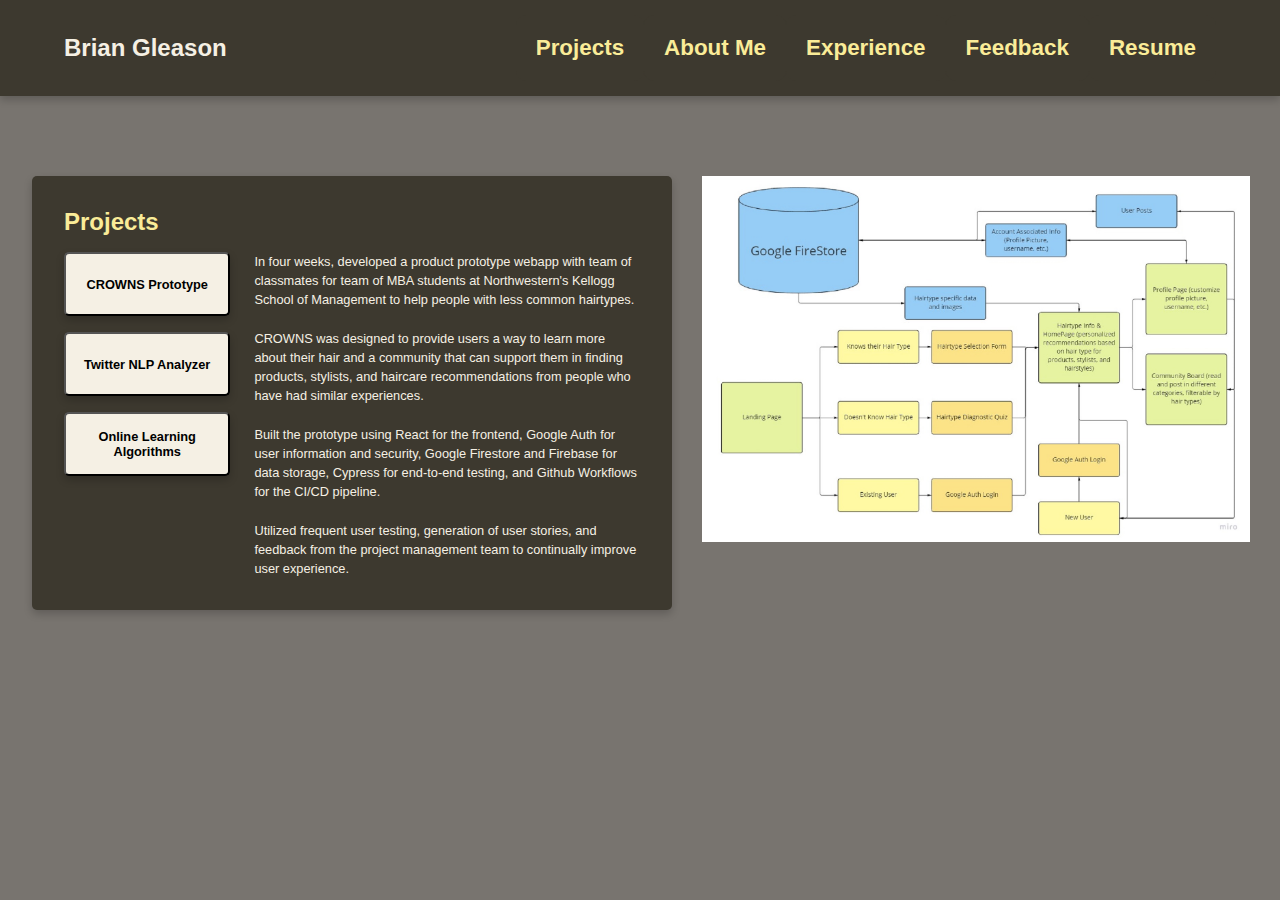
<file: index.html>
<!DOCTYPE html>
<html lang="en" dir="ltr">
  <head>
    <meta charset="utf-8">
    <link rel="stylesheet" href="styles.css">
    <script src="main.js"></script>
    <title>Brian Gleason CS330 Profile Page</title>
  </head>
  <body class="body-background">
    <nav class="navbar-nav">
      <div class="navbar-logotext">Brian Gleason</div>
      <div class="navbar-navs">
          <a href="./index.html" class="navbar-btn" aria-label="Projects Page Link" role="navigation"> 
              <div class="navbar-btn-text">Projects</div>
          </a>
          <a href="./aboutme.html" class="navbar-btn" aria-label="About Me Page Link" role="navigation"> 
            <div class="navbar-btn-text">About Me</div>
          </a>
          <a href="./experience.html" class="navbar-btn" aria-label="Experience Page Link" role="navigation"> 
              <div class="navbar-btn-text">Experience</div>
          </a>
          <a href="./feedback.html" class="navbar-btn" aria-label="Feedback Page Link" role="navigation"> 
            <div class="navbar-btn-text">Feedback</div>
          </a>
          <a href="./BrianGleasonResume.pdf" class="navbar-btn" aria-label="Resume PDF Link" role="navigation"> 
              <div class="navbar-btn-text">Resume</div>
          </a>
      </div>
    </nav>
    <main>
      <div class="itemselector-display-wrapper" id="Projects">
        <div class="itemselector-wrapper">
            <div class="itemselector-card">
                <div class="itemselector-title"> Projects </div>
                <div class="itemselector-display-wrapper">
                    <div class="buttons-wrapper">
                      <button class="button-selector" onclick="setCROWNS();" aria-label="View CROWNS Project Button">
                          <div> CROWNS Prototype</div>
                      </button>
                      <button class="button-selector" onclick="setTwitter();" aria-label="View Twitter Project Button">
                          <div> Twitter NLP Analyzer</div>
                      </button>
                      <button class="button-selector" onclick="setOLM();" aria-label="View Online Markets Project Button">
                        <div> Online Learning Algorithms </div>
                      </button>
                    </div>
                    <div>
                      <p class="itemselector-line">
                        In four weeks, developed a product prototype webapp with team of classmates for team of MBA students at Northwestern's Kellogg School of Management to help people with less common hairtypes.<br/><br/>
                        CROWNS was designed to provide users a way to learn more about their hair and a community that can support them in finding products, stylists, and haircare recommendations from people who have had similar experiences. <br/><br/>
                        Built the prototype using React for the frontend, Google Auth for user information and security, Google Firestore and Firebase for data storage, Cypress for end-to-end testing, and Github Workflows for the CI/CD pipeline. <br/><br/>
                        Utilized frequent user testing, generation of user stories, and feedback from the project management team to continually improve user experience.
                      </p>
                    </div>
                </div>
            </div>
        </div>
        <div class="itemselector-image-wrapper">
            <img src="./CROWNS.jpg" class="itemselector-image" alt="Architecture Diagram of CROWNS"/>
        </div>
      </div>
    </main>
  </body>
</html>
</file>
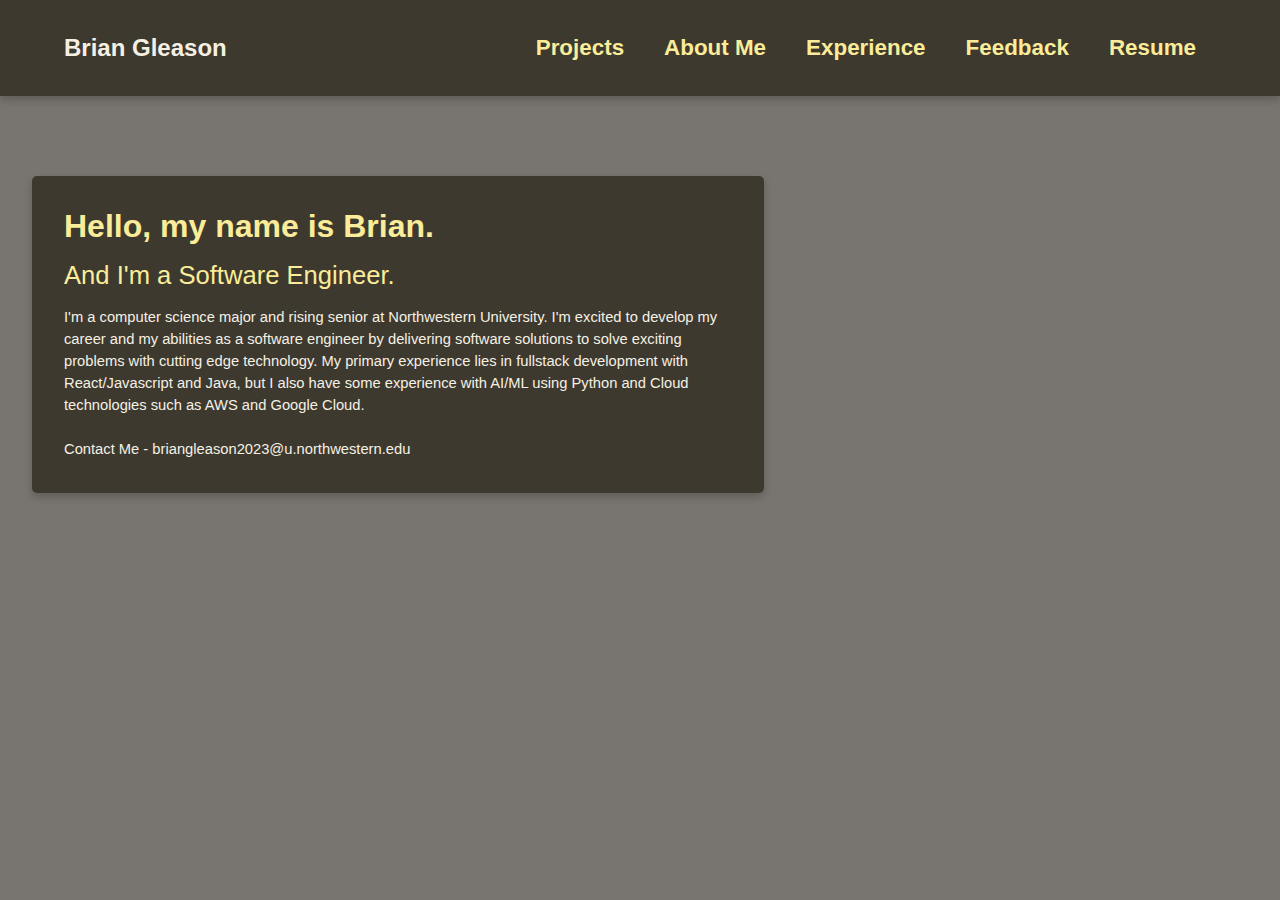
<file: aboutme.html>
<!DOCTYPE html>
<html lang="en" dir="ltr">
  <head>
    <meta charset="utf-8">
    <link rel="stylesheet" href="styles.css">
    <script src="main.js"></script>
    <title>Brian Gleason CS330 Profile Page</title>
  </head>
  <body class="body-background">
    <nav class="navbar-nav">
      <div class="navbar-logotext">Brian Gleason</div>
      <div class="navbar-navs">
        <a href="./index.html" class="navbar-btn" aria-label="Projects Page Link" role="navigation"> 
            <div class="navbar-btn-text">Projects</div>
        </a>
        <a href="./aboutme.html" class="navbar-btn" aria-label="About Me Page Link" role="navigation"> 
          <div class="navbar-btn-text">About Me</div>
        </a>
        <a href="./experience.html" class="navbar-btn" aria-label="Experience Page Link" role="navigation"> 
            <div class="navbar-btn-text">Experience</div>
        </a>
        <a href="./feedback.html" class="navbar-btn" aria-label="Feedback Page Link" role="navigation"> 
          <div class="navbar-btn-text">Feedback</div>
        </a>
        <a href="./BrianGleasonResume.pdf" class="navbar-btn" aria-label="Resume PDF Link" role="navigation"> 
          <div class="navbar-btn-text">Resume</div>
        </a>
      </div>
    </nav>
    <main>
      <div class="aboutme-wrapper">
        <div class="aboutme-card">
            <div class="inline-flex">
                <div>
                    <h1 class="aboutme-name">Hello, my name is Brian.</h1>
                    <h2 class="aboutme-subname">And I'm a Software Engineer.</h2>
                    <p class="aboutme-line"> I'm a computer science major and rising senior at Northwestern University. I'm excited to develop my career and my abilities as a software engineer
                      by delivering software solutions to solve exciting problems with cutting edge technology. My primary experience lies in 
                      fullstack development with React/Javascript and Java, but I also have some experience with AI/ML using Python and Cloud technologies such as AWS and Google Cloud.
                    <br/><br/>
                      Contact Me - briangleason2023@u.northwestern.edu
                    </p>
                </div>
            </div>
        </div>
      </div>
    </main>
  </body>
</html>
</file>
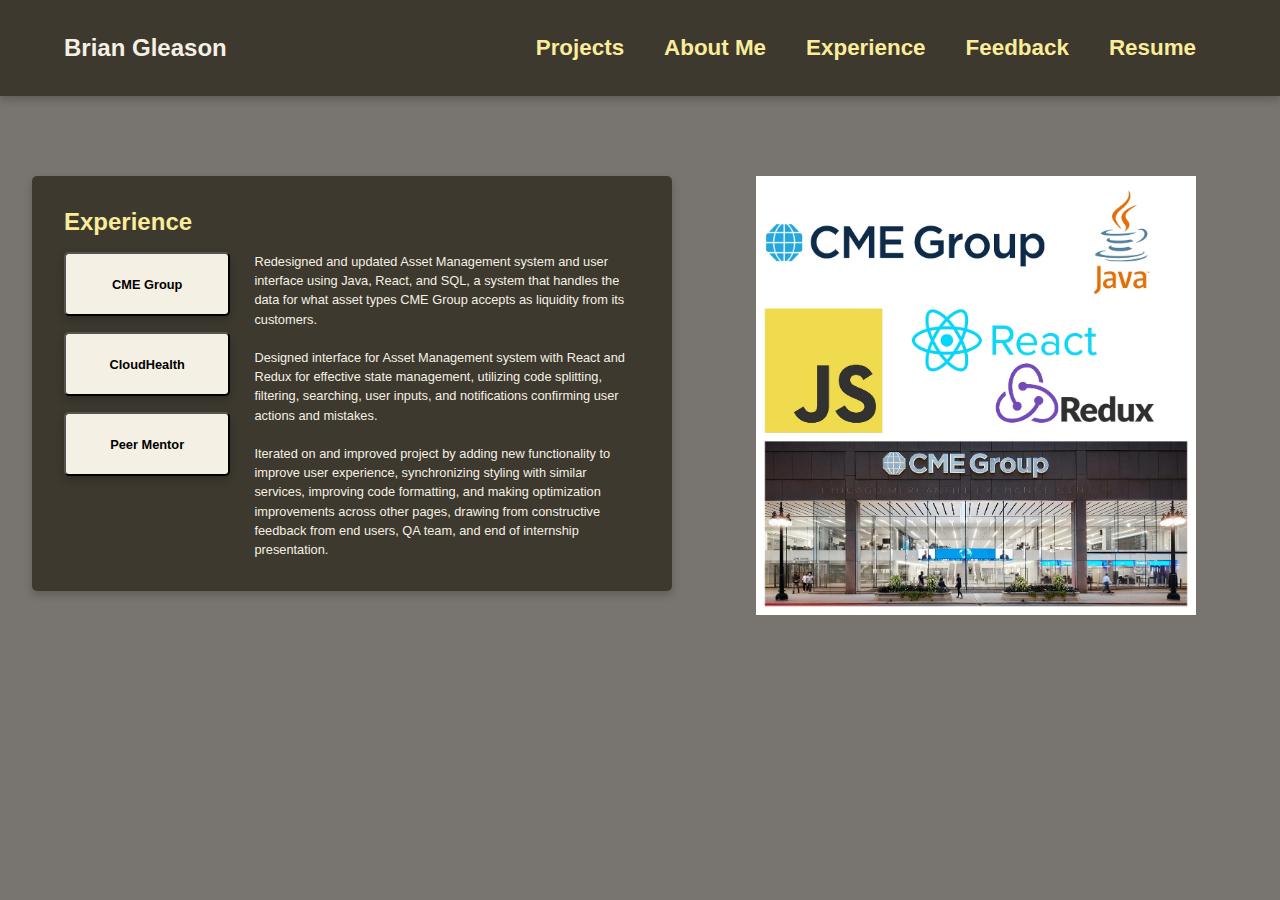
<file: experience.html>
<!DOCTYPE html>
<html lang="en" dir="ltr">
  <head>
    <meta charset="utf-8">
    <link rel="stylesheet" href="styles.css">
    <script src="main.js"></script>
    <title>Brian Gleason CS330 Profile Page</title>
  </head>
  <body class="body-background">
    <nav class="navbar-nav">
      <div class="navbar-logotext">Brian Gleason</div>
      <div class="navbar-navs">
          <a href="./index.html" class="navbar-btn" aria-label="Projects Page Link" role="navigation"> 
              <div class="navbar-btn-text">Projects</div>
          </a>
          <a href="./aboutme.html" class="navbar-btn" aria-label="About Me Page Link" role="navigation"> 
            <div class="navbar-btn-text">About Me</div>
          </a>
          <a href="./experience.html" class="navbar-btn" aria-label="Experience Page Link" role="navigation"> 
              <div class="navbar-btn-text">Experience</div>
          </a>
          <a href="./feedback.html" class="navbar-btn" aria-label="Feedback Page Link" role="navigation"> 
            <div class="navbar-btn-text">Feedback</div>
          </a>
          <a href="./BrianGleasonResume.pdf" class="navbar-btn" aria-label="Resume PDF Link" role="navigation"> 
            <div class="navbar-btn-text">Resume</div>
          </a>
      </div>
    </nav>
    <main>
      <div class="itemselector-display-wrapper" id="Experience">
        <div class="itemselector-wrapper">
            <div class="itemselector-card">
                <div class="itemselector-title"> Experience </div>
                <div class="itemselector-display-wrapper">
                    <div class="buttons-wrapper">
                      <button class="button-selector" onclick="setCMEGroup();" aria-label="View CME Group Button">
                          <div> CME Group</div>
                      </button>
                      <button class="button-selector" onclick="setCloudHealth();" aria-label="View CloudHealth Button">
                          <div> CloudHealth</div>
                      </button>
                      <button class="button-selector" onclick="setPeerMentor();" aria-label="View Peer Mentor Button">
                        <div> Peer Mentor </div>
                      </button>
                    </div>
                    <div>
                      <p class="itemselector-line">
                        Redesigned and updated Asset Management system and user interface using Java, React, and SQL, a system that handles the data for what asset types CME Group accepts as liquidity from its customers. <br/><br/>
                        Designed interface for Asset Management system with React and Redux for effective state management, utilizing code splitting, filtering, searching, user inputs, and notifications confirming user actions and mistakes. <br/><br/>
                        Iterated on and improved project by adding new functionality to improve user experience, synchronizing styling with similar services, improving code formatting, and making optimization improvements across other pages, drawing from constructive feedback from end users, QA team, and end of internship presentation. 
                      </p>
                    </div>
                </div>
            </div>
        </div>
        <div class="itemselector-image-wrapper">
            <img src="./CMECollage.jpg" class="itemselector-image" alt="Collage of skills developed at CME Group"/>
        </div>
      </div>
    </main>
  </body>
</html>
</file>
<file: styles.css>
/*

UTIL

*/

a, a:link, a.visited, a.active, a.hover {
  text-decoration: none;
}

.body-background{
  background-color: #78746f;
  margin: 0;
  font-family: Arial;
}

.buttons-wrapper{
  display: flex;
  flex-direction: column;
  gap: 1.0rem;
  margin: 0rem 1.5rem 1rem 0rem;
  padding: 0rem 0rem 0rem 1rem;
}

.button-selector {
  box-shadow: 0 4px 8px 0 rgba(0,0,0,0.2);
  transition: 0.3s;
  border-radius: 5px;
  text-align: center;
  background-color: #f5f0e4;
  font-weight: 400;
  font-size: 1vw;
  width: 13vw;
  height: 5vw;
  font-weight: bold;
  
} 

.button-selector:hover {
  box-shadow: 0 8px 16px 0 rgba(0,0,0,0.2);
  background-color: #ffd5a1;
  cursor: pointer;
}

.button-selector:focus {
  box-shadow: 0 8px 16px 0 rgba(0,0,0,0.2);
  background-color: #ffd5a1;
  cursor: pointer;
}


/*

NAVBAR

*/

.navbar-nav {
  box-shadow: 0 4px 8px 0 rgba(0,0,0,0.2);
  display: flex;
  align-items: center;
  background-color: #3d392f;
  height: 0px;
  padding: 48px 64px;
  position: sticky;
  top: 0;
  z-index: 999;
}

.navbar-btn {
  background-color: #3d392f;
  border-radius: 10px;
  outline: none;
  border: none;
  padding: 1.25rem;
}

.navbar-btn:hover {
  box-shadow: 0 8px 16px 0 rgba(0,0,0,0.2);
  background-color: #595447;
  cursor: pointer;
}

.navbar-btn:focus {
  box-shadow: 0 8px 16px 0 rgba(0,0,0,0.2);
  background-color: #595447;
  cursor: pointer;
}

.navbar-btn-text {
  font-weight: 600;
  font-size: 1.4rem;
  color: #faec98;
  text-decoration: none;
}

.navbar-logotext, .navbar-navs {
  margin: 0;
  font-weight: bold;
}

.navbar-logotext {
  margin-right: auto;
  color: #f5f0e4;
  font-weight: 600;
  font-size: 1.5rem;
}

.navbar-navs {
  color: #ffd5a1;
  font-weight: 600;
  font-size: 1.5rem;
  display: inline-flex;
}

.navbar-icon {
  height: 5rem;
  margin-right: 7px;
}

/*

ABOUTME

*/

.aboutme-wrapper{
  align-items: center;
  max-width: 1000px;
  max-height: 500px;
  margin: auto;
  margin-bottom: 1rem;
  margin-top: 5rem;
  margin-left: 2rem;
  margin-right: 5rem;
  font-weight: 400;
  font-size: 1.5rem;
}

.aboutme-line {
  color: #f5f0e4;
  line-height: 150%;
  font-weight: 400;
  font-size: 1.15vw;
  margin: 1rem 1rem 1rem 1rem;
}

.aboutme-name {
  color: #faec98;
  font-weight: 600;
  font-size: 2.5vw;
  padding: 1rem 0rem 0rem 1rem;
  margin: 0% 0%;
}

.aboutme-subname {
  color: #faec98;
  font-weight: 400;
  font-size: 2vw;
  padding: 1rem 0rem 0rem 1rem;
  margin: 0% 0%;
}

.aboutme-card {
  box-shadow: 0 4px 8px 0 rgba(0,0,0,0.2);
  transition: 0.3s;
  border-radius: 5px; /* 5px rounded corners */
  background-color: #3d392f;
  padding: 1rem;
  display: inline-flex;
  max-width: 70%;
}


/*

ITEMSELECTOR

*/

.itemselector-wrapper{
  align-items: center;
  max-width: 50%;
  min-width: 50%;
  max-height: 500px;
  margin: auto;
  margin-bottom: 1rem;
  margin-top: 5rem;
  margin-left: 2rem;
  font-weight: 400;
  font-size: 1.5rem;
}

.itemselector-title{
  color: #faec98;
  padding: 1rem 1rem 1rem 1rem;
  margin: 0%;
  font-weight: bold;
}

.itemselector-line{
  color: #f5f0e4;
  line-height: 150%;
  font-weight: 400;
  font-size: 1vw;
  margin: 0rem 1rem 1rem 0rem;
}

.itemselector-card {
  box-shadow: 0 4px 8px 0 rgba(0,0,0,0.2);
  transition: 0.3s;
  border-radius: 5px; /* 5px rounded corners */
  background-color: #3d392f;
  padding: 1rem;
  min-height: 23.5rem;
}

.itemselector-display-wrapper{
  display: flex;
}

.itemselector-image-wrapper{
  display: flex;
  justify-content: center;
  align-items: top;
  flex: 1
}

.itemselector-image{
  margin-top: 5rem;
  max-width: 90%;
  max-height: 70%;
  object-fit: contain;
  object-position: center top
}

/*

FEEDBACK PAGE AND FORM

*/

.feedback-wrapper{
  display: flex;
  justify-content: center;
  align-items: center;
  font-weight: 400;
  font-size: 1.5rem;
  padding-top: 3rem;
  flex-direction: column;
}

.feedback-card {
  box-shadow: 0 4px 8px 0 rgba(0,0,0,0.2);
  transition: 0.3s;
  border-radius: 5px; /* 5px rounded corners */
  background-color: #3d392f;
  padding: 1rem;
  width: 50%;
  flex-direction: row;
  margin-bottom: 3rem;
  border: 4px solid #ffd5a1;
  border-radius: 1em;
}

.feedback-form-card {
  box-shadow: 0 4px 8px 0 rgba(0,0,0,0.2);
  transition: 0.3s;
  border-radius: 5px; /* 5px rounded corners */
  background-color: #3d392f;
  padding: 1rem;
  width: 50%;
  flex-direction: row;
  margin-bottom: 3rem;
  color: white;
  padding: 2rem 5rem;
}

.feedback-form-line {
  color: #f5f0e4;
  line-height: 150%;
  font-weight: 400;
  font-size: 1.15vw;
  margin: 1rem 1rem 1rem 1rem;
}

.feedback-btn-wrapper {
  display: flex;
  margin-left: 10px;
}

.feedback-btn {
  background-color: #3d392f;
  border-radius: 10px;
  outline: none;
  border: none;
  padding: 1.25rem;
  width: 300px;
  background-color: #595447;
  margin-left: 30%

}

.feedback-btn:hover {
  box-shadow: 0 8px 16px 0 rgba(0,0,0,0.2);
  background-color: #6d6757;
  cursor: pointer;
}

.feedback-btn:focus {
  box-shadow: 0 8px 16px 0 rgba(0,0,0,0.2);
  background-color: #6d6757;
  cursor: pointer;
}

.feedback-btn-text {
  font-weight: 600;
  font-size: 1.4rem;
  color: #faec98;
  text-decoration: none;
}

/*

Used Mozilla Basic Form Styling as outline for this css - https://developer.mozilla.org/en-US/docs/Learn/Forms/Your_first_form

*/

form {
  margin: 0 auto;
  width: 400px;
  padding: 1em;
  border: 4px solid #ffd5a1;
  border-radius: 1em;
}

label {
  display: inline-block;
  width: 30%;
  text-align: right;
}

input,
textarea {
  font: 1em sans-serif;
  width: 300px;
  box-sizing: border-box;
  border: 1px solid #999;
}

input:focus,
textarea:focus {
  border-color: #000;
}

textarea {
  vertical-align: top;
  height: 5em;
}

.slidecontainer {
  display: flex;
  align-items: center;
  margin-top: 10px;
}

/*

Used W3 Schools on sliders to override base slider attributes - https://www.w3schools.com/howto/howto_js_rangeslider.asp

*/

.slider {
  -webkit-appearance: none;
  width: 50%;
  height: 7.5px;
  border-radius: 5px;  
  background: #d3d3d3;
  outline: none;
  opacity: 0.7;
  -webkit-transition: .2s;
  transition: opacity .2s;
  margin: auto;
}

.slider::-webkit-slider-thumb {
  -webkit-appearance: none;
  appearance: none;
  width: 20px;
  height: 20px;
  border-radius: 50%; 
  background: #ff6a4f;
  cursor: pointer;
}

.slider::-moz-range-thumb {
  width: 20px;
  height: 20px;
  border-radius: 50%;
  background: #ff6a4f;
  cursor: pointer;
}
</file>
